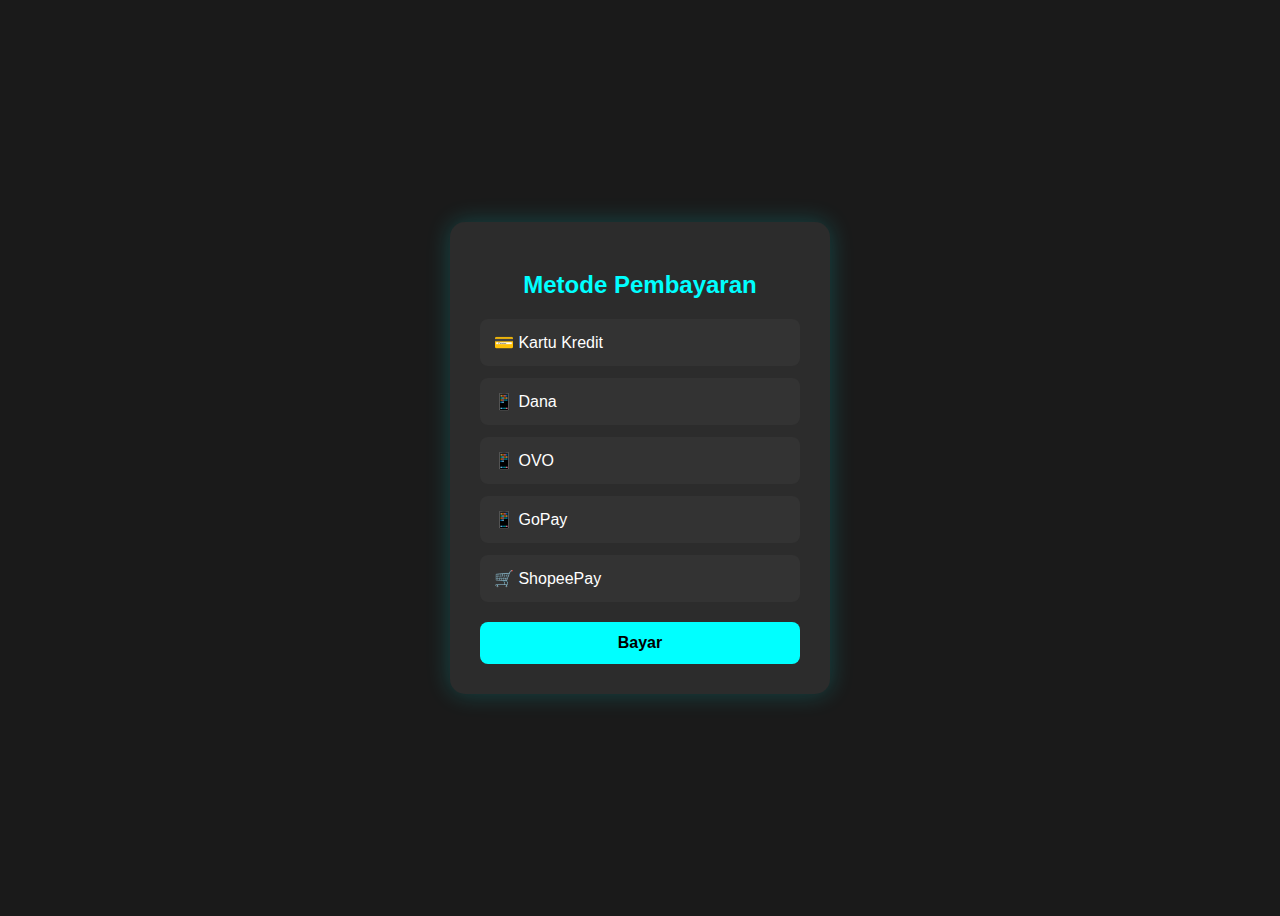
<file: html/bayar.html>
<!DOCTYPE html>
<html lang="id">
<head>
  <meta charset="UTF-8">
  <title>Pilih Metode Pembayaran</title>
  <style>
    body {
      font-family: Arial, sans-serif;
      background: #1a1a1a;
      color: #fff;
      display: flex;
      justify-content: center;
      align-items: center;
      height: 100vh;
    }

    .container {
      background: #2c2c2c;
      padding: 30px;
      border-radius: 15px;
      box-shadow: 0 0 25px rgba(0, 255, 255, 0.2);
      width: 320px;
    }

    h2 {
      text-align: center;
      margin-bottom: 20px;
      color: #00ffff;
    }

    .metode {
      display: flex;
      flex-direction: column;
      gap: 12px;
    }

    label {
      background: #333;
      padding: 12px;
      border-radius: 8px;
      cursor: pointer;
      border: 2px solid transparent;
      transition: all 0.2s ease;
    }

    input[type="radio"] {
      display: none;
    }

    input[type="radio"]:checked + label {
      border-color: #00ffff;
      background: #444;
    }

    button {
      width: 100%;
      margin-top: 20px;
      padding: 12px;
      background-color: #00ffff;
      color: #000;
      font-weight: bold;
      border: none;
      border-radius: 8px;
      font-size: 16px;
      cursor: pointer;
      transition: background 0.3s ease;
    }

    button:hover {
      background-color: #00cccc;
    }
  </style>
</head>
<body>

  <div class="container">
    <h2>Metode Pembayaran</h2>
    <div class="metode">
      <input type="radio" id="kartu" name="metode" value="Kartu Kredit">
      <label for="kartu">💳 Kartu Kredit</label>

      <input type="radio" id="dana" name="metode" value="Dana">
      <label for="dana">📱 Dana</label>

      <input type="radio" id="ovo" name="metode" value="OVO">
      <label for="ovo">📱 OVO</label>

      <input type="radio" id="gopay" name="metode" value="GoPay">
      <label for="gopay">📱 GoPay</label>

      <input type="radio" id="shopeepay" name="metode" value="ShopeePay">
      <label for="shopeepay">🛒 ShopeePay</label>
    </div>

    <button onclick="bayar()">Bayar</button>
  </div>

  <script>
    function bayar() {
      const metodeDipilih = document.querySelector('input[name="metode"]:checked');
      if (metodeDipilih) {
        alert("Pembayaran melalui " + metodeDipilih.value + " telah berhasil!");
        window.location.href = '../index.html';
      } else {
        alert("Silakan pilih metode pembayaran terlebih dahulu.");
      }
    }
  </script>

</body>
</html>
</file>
